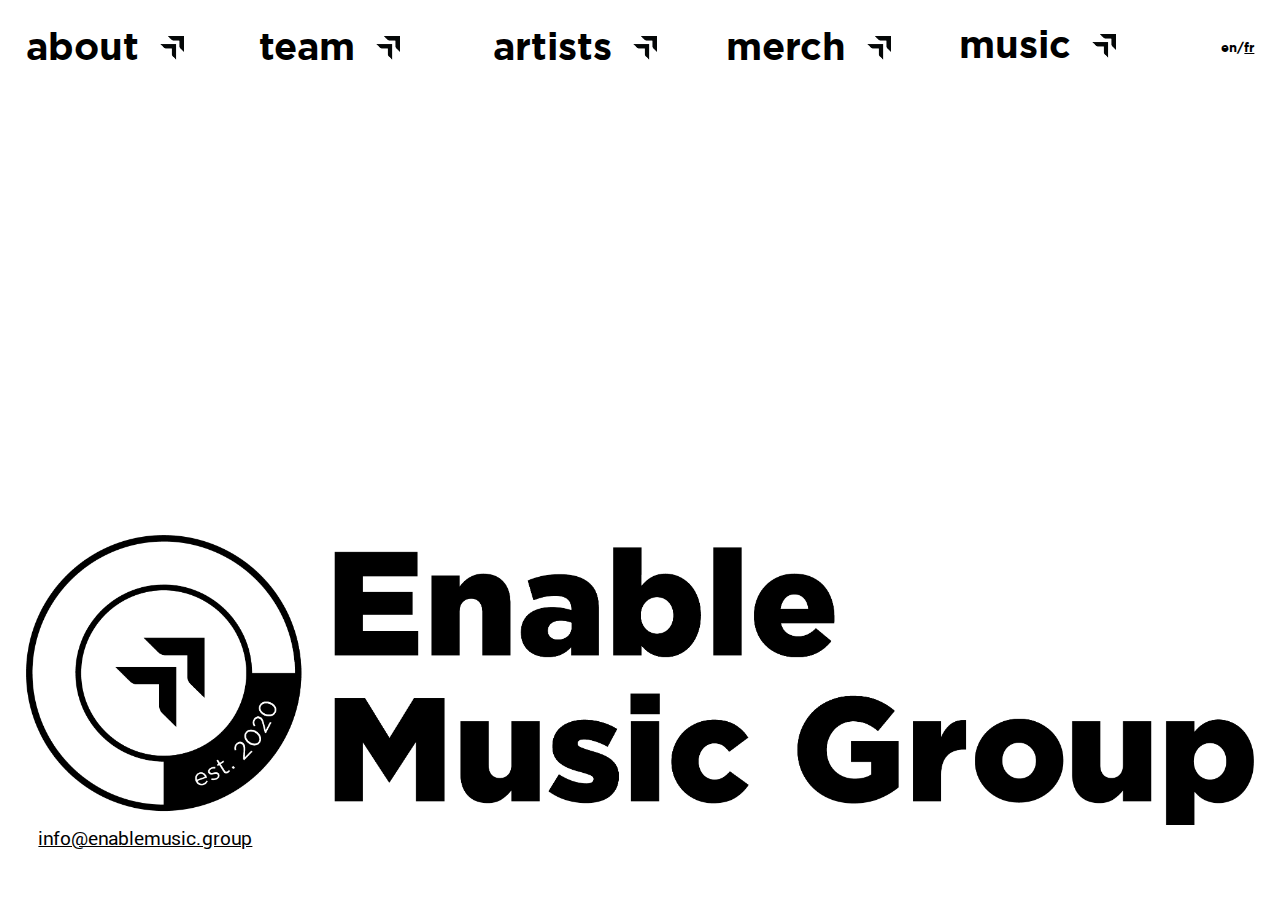
<file: index.html>
<html lang="en-us">
  <head>
    <meta charset="utf-8">
    <meta http-equiv="X-UA-Compatible" content="IE=edge">

    <title>Enable Music Group</title>

    <meta name="viewport" content="width=device-width, initial-scale=1, user-scalable=0, maximum-scale=1.0">
    <meta name="description" content="#weareenablers">
    <meta property="og:title" content="Enable Music Group">
    <meta property="og:description" content="#weareenablers">
    <meta property="og:image" content="images/EMG - Logo (Black)@10x.png">
    <meta property="og:url" content="https://www.enablemusic.group/">
    <meta property="og:type" content="website">
    <meta name="twitter:card" content="summary_large_image">
    <meta name="twitter:title" content="Enable Music Group">
    <meta name="twitter:description" content="#weareenablers">
    <meta name="twitter:site" content="site">
    <link rel="stylesheet" href="css/style.css">

	<link rel="apple-touch-icon" sizes="180x180" href="images/favicon/apple-touch-icon.png">
	<link rel="icon" type="image/png" sizes="32x32" href="images/favicon/favicon-32x32.png">
	<link rel="icon" type="image/png" sizes="16x16" href="images/favicon/favicon-16x16.png">

	<link rel="preload" as="font" href="./css/fonts/gotham-bold-webfont.woff2" type="font/woff2" crossorigin="anonymous">
	<link rel="preload" as="font" href="./css/fonts/Roboto-Regular.woff" type="font/woff" crossorigin/>

  	<script src="js/js.js" type="text/javascript"></script>
  </head>

  <body id="body">
    <main>
    	<div class="screen" style="display: none;"></div>
		<header>
			<div class="partners" style="display: none;">
				<a href="#" target="_blank"><img src="images/1x/Nuborn_250.png" alt="Nuborn" width="250"></a>
				<a href="https://www.reverie-online.com/" target="_blank"><img src="images/1x/Reverie_250.png" alt="Reverie" width="250"></a> 
				<!--<a href="https://www.steez.world" target="_blank"><img src="images/1x/steez_250.png" alt="Steez" width="250"></a>-->
				<nav class="header">
					<ul id="menu">
			</div>
			<img src="images/EMG - Logo (Black)@10x.png" alt="Enable Music Group" onclick="logoClick(this);" width="500">

		</header>
		<nav class="header">
			<ul id="menu">
				<li>
					<button class="cta cta-nav btn-about" data-cat="about" onclick="navClick(this);">
					  About
					  <img src="images/1x/EMG_arrow.png" class="rotate-icon" alt="Custom Icon">
					</button>
				</li>
				<li>
					<button class="cta cta-nav btn-team" data-cat="team" onclick="navClick(this);">
					  Team
					  <img src="images/1x/EMG_arrow.png" class="rotate-icon" alt="Custom Icon">
					</button>
				</li>
				<li>
					<button class="cta cta-nav btn-artists" data-cat="artists" onclick="navClick(this);">
						Artists
						<img src="images/1x/EMG_arrow.png" class="rotate-icon" alt="Custom Icon">
					</button>
				</li>
				<li>
					<button class="cta cta-nav btn-merch" data-cat="merch" onclick="navClick(this);">
						Merch
						<img src="images/1x/EMG_arrow.png" class="rotate-icon" alt="Custom Icon">
					</button>
				</li>
				<li>
					<button class="cta cta-nav btn-music" data-cat="music" onclick="navClick(this);">
						Music
						<img src="images/1x/EMG_arrow.png" class="rotate-icon" alt="Custom Icon">
					</button>
				</li>
				<li>
					<span>en</span>/<a href="fr/index.html">fr</a>
				</li>
			</ul>
		</nav>
		<!--About section-->
		<section class="section-container">
			<section id="about" class="section-content about">
				<div>
					<p>
						<span>EMG</span> manages artists. <br />
					</p>
					<p>
						<span>EMG</span> makes merch. <br />
					</p>
					<p>
						<span>EMG</span> showcases music. <br />
					</p>
					<p>
						<span>EMG</span> goes to events. <br />
					</p>
				</div>
		</section>
		<!--Team section-->	
		<section id="team" class="section-content about">
			<div>
				<p>
					<a href="www.linkedin.com/in/kasiasanscartier" target="_blank">
						Kasia
					</a>
				</p>
				<p>
					<a href="https://www.linkedin.com/in/jess-arcand-95105b173/" target="_blank">
						Jess
					</a>
				</p>
				<p>
					<a href="#" target="_blank">
						Joe
					</a>
				</p>
			</div>
		</section>
		<!--Artists section-->
		<section id="artists" class="section-content artists">
			<div>
				<p>
					<a href="artists/black_dog/index.html" target="_blank">
						Black Dog
					</a>
				</p>
				<p>
					<a href="artists/GOOZ/index.html" target="_blank">
						GOOZ
					</a>
				</p>
				<p>
					<a href="artists/jyrymy/index.html" target="_blank">
						JYRYMY
				</a>
				<p>
					<a href="artists/snugs/index.html" target="_blank">
						Snugs
					</a>
				</p>
				<p>
					<a href="artists/shep/index.html" target="_blank">
						Shep
					</a>
				</p>
				<p>
					<a href="artists/villagomez/index.html" target="_blank">
						Villagomez
					</a>
				</p>
			</div>
		</section>
		<!--Merch section-->
		<section id="merch" class="section-content media">
			<div>
				<p>
					<a href="#" target="_blank">
						WODD
					</a>
				</p>
			</div>
		</section>
		<!--Music section-->
		<section id="music" class="section-content about">
			<div>
				<p>
					<a href="https://open.spotify.com/playlist/4B3B4yDJSo7hk2KmA4v0we?si=c7e7cfd5f62b4024" target="_blank"> 
						Spotify
					</a>
				</p>
				<p>
					<a href="https://music.apple.com/ca/playlist/emg-showcases-music/pl.u-oZyl4kYs0q1XPb" target="_blank">
						Apple Music
					</a>
				</p>
				<p>
					<a href="https://soundcloud.com/enablemusicgroup" target="_blank">
						SoundCloud
					</a>
				</p>
			</div>
			</section>
		</section>
	<footer class="footer" style="display: block;">
		<a href="mailto:info@enablemusic.group" class="cta cta-nav btn-contact">info@enablemusic.group</a>
	</footer>
    </main>
  </body>
</html>
</file>
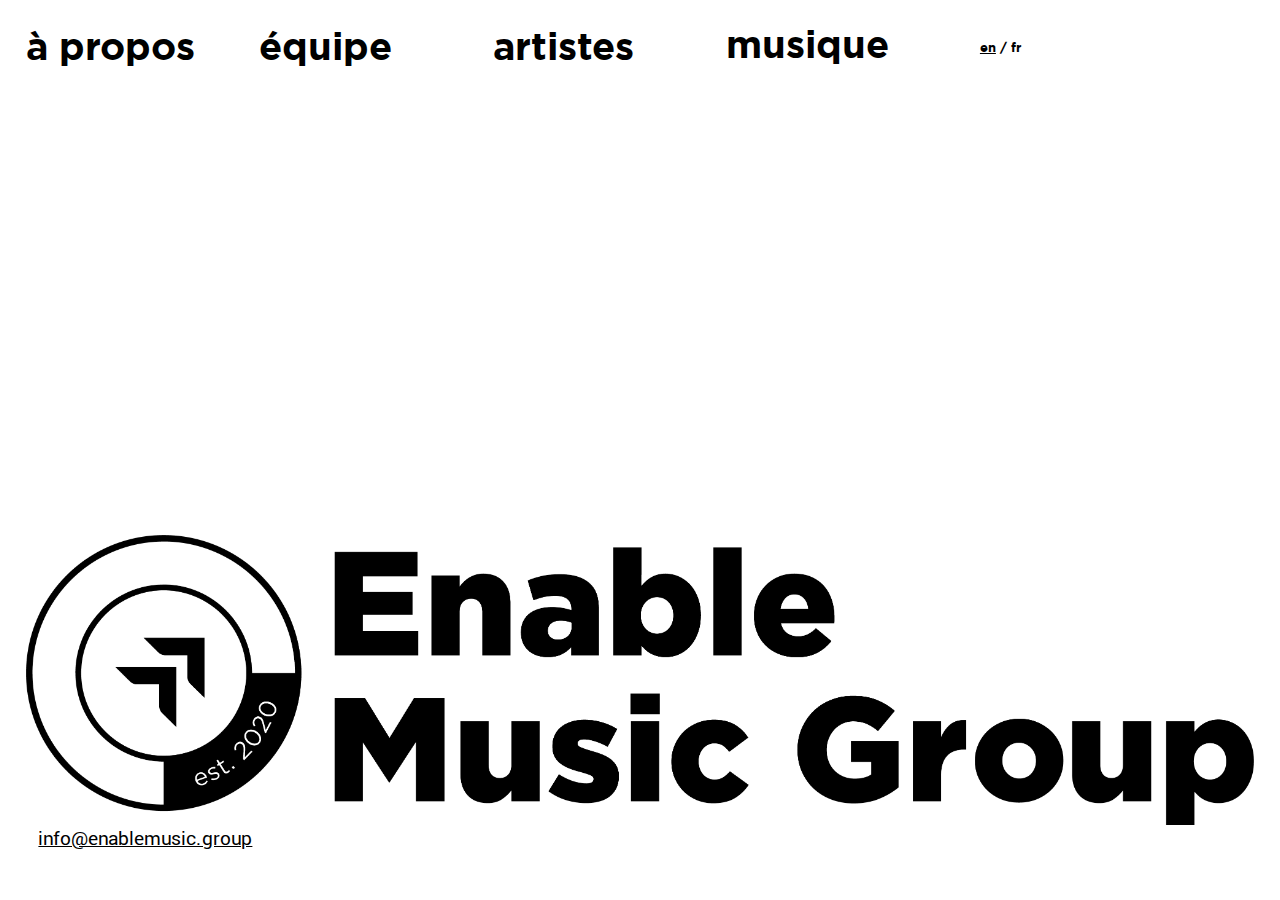
<file: fr/index.html>
<html lang="fr-cad">
	<head>
		<meta charset="utf-8">
		<meta http-equiv="X-UA-Compatible" content="IE=edge">
	
		<title>Enable Music Group</title>
	
		<meta name="viewport" content="width=device-width, initial-scale=1, user-scalable=0, maximum-scale=1.0">
		<meta name="description" content="about, artists, music">
		<meta property="og:title" content="Enable Music Group">
		<meta property="og:description" content="#weareenablers">
		<meta property="og:image" content="images/emg_og_img.png">
		<meta property="og:url" content="https://www.enablemusic.group/">
		<meta property="og:type" content="website">
		<meta name="twitter:card" content="summary_large_image">
		<meta name="twitter:title" content="Enable Music Group">
		<meta name="twitter:description" content="#weareenablers">
		<meta name="twitter:site" content="site">
		<link rel="stylesheet" href="css/style.css">
	
		<link rel="apple-touch-icon" sizes="180x180" href="images/favicon/apple-touch-icon.png">
		<link rel="icon" type="image/png" sizes="32x32" href="images/favicon/favicon-32x32.png">
		<link rel="icon" type="image/png" sizes="16x16" href="images/favicon/favicon-16x16.png">
	
		<link rel="preload" as="font" href="./css/fonts/gotham-bold-webfont.woff2" type="font/woff2" crossorigin="anonymous">
		<link rel="preload" as="font" href="./css/fonts/Roboto-Regular.woff" type="font/woff" crossorigin/>
		
		  <script src="js/js.js" type="text/javascript"></script>
	  </head>
	
	  <body id="body">
		<main>
			<div class="screen" style="display: none;"></div>
			<header>
				<div class="partners" style="display: none;">
					<!--<a href="https://takeaimmedia.com" target="_blank"><img src="images/1x/Take_Aim_250.png" alt="Take Aim Media" width="250"></a>-->
					<a href="https://www.reverie-online.com/" target="_blank"><img src="images/1x/Reverie_250.png" alt="Reverie" width="250"></a> 
					<!--<a href="https://steez" target="_blank"><img src="images/1x/steez_250.png" alt="Steez" width="250"></a>-->
					<nav class="header">
						<ul id="menu">
				</div>
				<img src="images/EMG - Logo (Black)@10x.png" alt="Enable Music Group" onclick="logoClick(this);" width="500">
	
			</header>
			<nav class="header">
				<ul id="menu">
					<li>
						<button class="cta cta-nav btn-about" data-cat="about" onclick="navClick(this);">À propos</button>
					</li>
					<li>
						<button class="cta cta-nav btn-team" data-cat="team" onclick="navClick(this);">Équipe</button>
					</li>
					<li>
						<button class="cta cta-nav btn-artists" data-cat="artists" onclick="navClick(this);">Artistes</button>
					</li>
					<li>
						<button class="cta cta-nav btn-music" data-cat="music" onclick="navClick(this);">Musique</button>
					</li>
					<li>
						<a href="../index.html">en</a> / <span>fr</span>
					</li>
				</ul>
			</nav>
			<section class="section-container">
				<section id="about" class="section-content about">
					<div>
						<p>
							<span>EMG</span> gère des artistes. <br />
						</p>
						<p>
							<span>EMG</span> partage des opinions. <br />
						</p>
						<p>
							<span>EMG</span> met la musique de l'avant. <br />
						</p>
						<p>
							<span>EMG</span> va à des événements. <br />
						</p>
					</div>
			</section>
				
			<section id="team" class="section-content about">
				<div>
					<p>
						<a href="www.linkedin.com/in/kasiasanscartier" target="_blank">
							Kasia
						</a>
					</p>
					<p>
						<a href="https://www.linkedin.com/in/jess-arcand-95105b173/" target="_blank">
							Jess
						</a>
					</p>
					<p>
						<a href="https://www.linkedin.com/in/denzel-morrow-a053801a0/" target="_blank">
							Denzel
						</a>
					</p>
				</div>
			</section>
			<section id="artists" class="section-content artists">
				<div>
					<p>
						<a href="artists/black_dog/index.html" target="_blank">
							Black Dog
						</a>
					</p>
					<!--<p>
						<a href="artists/jyrymy/index.html" target="_blank">
							JYRYMY
					</a>
					</p>
					<p>
						<a href="" target="_blank">
							Shep
						</a>
					</p>-->
					<p>
						<a href="artists/snugs/index.html" target="_blank">
							Snugs
						</a>
					</p>
					<p>
						<a href="artists/villagomez/index.html" target="_blank">
							Villagomez
						</a>
					</p>
				</div>
			</section>
			<section id="music" class="section-content about">
				<div>
					<p>
						<a href="https://open.spotify.com/artist/4rAYqc4yDNxG7fn8nkNFYe?si=P9mOUoU4R5mp7BQkC3r2gQ" target="_blank"> 
							Spotify
						</a>
					</p>
					<p>
						<a href="https://music.apple.com/ca/artist/jyrymy/1439114194" target="_blank">
							Apple Music
						</a>
					</p>
					<p>
						<a href="" target="_blank">
							Bandcamp
						</a>
					</p>
				</div>
				</section>
			</section>
		<footer class="footer" style="display: block;">
			<a href="mailto:info@enablemusic.group" class="cta cta-nav btn-contact">info@enablemusic.group</a>
		</footer>
		</main>
	  </body>
	</html>
</file>
<file: css/style.css>
@font-face {
	font-family: 'Gotham';
	  src: url('fonts/gotham-bold-webfont.woff2') format('woff2');
  }
  
  @font-face {
	font-family: 'Roboto';
	src: url('fonts/Roboto-Regular.woff') format('woff');
  }
  
  .roboto-regular {
	font-family: "Roboto", sans-serif;
	font-weight: 400;
	font-style: normal;
	}
  
	html,
	body{
	font-family: 'Roboto';
	margin: 0;
	padding: 0;
	}
	
	body{
	box-sizing: border-box;
	padding: 2%;
	}
	
	body::after{
	content:url("https://www.enablemusic.group/images/EMG - Logo (Black)@10x.png");
	height:0; 
	overflow:hidden;
	position:absolute; 
	width:0; 
	z-index:-1;
	}
	
	a, a:visited{
	color: black;
	}
	
	a:hover{
	color: #444444;
	}
	
	a:focus, a:active{
	color: black;
	}
	
	button,
	input,
	optgroup,
	select,
	textarea{
	font-family: inherit;
	font-size: 100%;
	line-height: 1;
	margin: 0;
	}
	
	button{
	background: none;
	border: none;
	}
	
	button:focus{
	text-decoration-color: #696969;
	}
	
	header{
	position: absolute;
	bottom: 50;
	width: 96%;
	z-index: 11;
	}
	
	header img{
	width: 100%;
	}
	
	header img:hover{
	cursor: zoom-in;
	}
	
	header .partners{
	display: none;
	margin: 30px 0;
	text-align: center;
	}
	
	header .partners a{
	display: inline-block;
	}
	
	header .partners img{
	padding: 10px;
	width: 100%;
	}
	
	header .partners img:hover{
	cursor: pointer;
	}
	section.section-content.media div p{
	align-items: center;
	display: flex;
	}
	
	section.section-content.media div p{
	margin: 0;
	}
	
	nav{
	display: flex;
	width: 100%;
	display: block;
	unicode-bidi: isolate;
	}
	
	nav ul{
	font-family: 'Gotham';
	align-items: center;
	display: block;
	padding: 0;
	position: relative;
	width: 100%;
	color: black;
	}
	
	nav ul li{
	list-style: none;
	margin: 0;
	padding: 0;
	width: 50%;
	}
	
	nav ul li:last-child{
	font-size: 10px;
	text-align: right;
	width: inherit;
	position: absolute;
	vertical-align: top;
	right: 0;
	top: 0;
	width: initial;
	color: black;
	transition: background-color 0.3s ease, color 0.3s ease;
	}

	.cta-nav img.rotate-icon {
	width: 24px; /* Adjust based on the icon size */
	margin-left: 10px;
	transition: transform 0.3s ease;
	}
	  
	.cta-nav img.rotate-icon.rotated {
	transform: rotate(135deg);
	}

	nav ul li:nth-last-child(2) button{
	padding-bottom: 5px;
	}
	
	nav ul li button{
	font-size: 5vw;
	padding: 0;
	text-transform: lowercase;
	color: black;
	}
	  
	nav ul li button:hover{
	cursor: pointer;
	text-decoration: underline;
	}
	
	nav ul li button:focus{
	outline: 0;
	}
	
	nav ul li button.-selected{
	text-decoration: underline;
	}

	section.section-container{
	display: flex;
	position: relative;
	}
	
	section.section-content{
	font-family: 'Roboto';
	font-size: 18px;
	left: 0;
	margin-top: 0px;
	position: absolute;
	top: 0;
	visibility: hidden;
	width: 100%;
	white-space: nowrap;
	}
	
	section.section-content.about div p{
	font-weight: normal;
	margin: 0;
	}
	
	section.section-content.about p span{
	font-family: 'Gotham';
	font-weight: bold;
	margin: 0;
	}
	
	section.section-content.artists div p{
	align-items: center;
	display: flex;
	}
	
	section.section-content.artists div p{
	margin: 0;
	}
	section.section-content.media div p{
	align-items: center;
	display: flex;
	}
	
	section.section-content.media div p{
	margin: 0;
	}
	
	section.section-content div p span{
	display: inline-block;
	margin-right: 10px;
	}
	
	section.section-content div p span img{
	width: 100px;
	}
	
	section.section-content div p a{
	display: inline-block;
	}
	
	section.section-content img{
	width: 125px;
	
	}
	
	.team{
	width: 100%;
	margin: 0;
	}
	
	.music{
	width: 100%;
	margin: 0;
	}

	.merch{
		width: 100%;
		margin: 0;
		}
	
	.screen{
	background: #ffffff;
	display: none;
	height: 100%;
	left: 0;
	position: absolute;
	top: 0;
	width: 100%;
	z-index: 9;
	}
	
	footer {
	bottom: 25; 
	font-size: 3vw;
	left: 3%;
	position: absolute;
	z-index: 12;
	}
	
	@media only screen and (min-width: 1025px) {
	nav ul{
	display: flex;
	}
	
	nav ul li{
	width: 19%;
	}
	
	nav ul li:last-child{
	font-size: 1vw;
	position: relative;
	text-align: right;
	width: 5%;
	}
	
	nav ul li button{
	font-size: 3vw;
	line-height: 1;
	}
	
	header{
	bottom: 75;
	}
	
	header .partners img{
	width: initial;
	}
	
	section.section-content {
	margin-top: 50px;
	position: relative;
	width: 19%;
	}
	
	footer{
	bottom: 50;
	font-size: 1.5vw;
	}
	}
</file>
<file: fr/css/style.css>
@font-face {
	font-family: 'Gotham';
	  src: url('fonts/gotham-bold-webfont.woff2') format('woff2');
  }
  
  @font-face {
	font-family: 'Roboto';
	src: url('fonts/Roboto-Regular.woff') format('woff');
  }
  
  .roboto-regular {
	font-family: "Roboto", sans-serif;
	font-weight: 400;
	font-style: normal;
	}
  
	html,
	body{
	font-family: 'Roboto';
	margin: 0;
	padding: 0;
	}
	
	body{
	box-sizing: border-box;
	padding: 2%;
	}
	
	body::after{
	content:url("https://www.enablemusic.group/images/EMG - Logo (Black)@10x.png");
	height:0; 
	overflow:hidden;
	position:absolute; 
	width:0; 
	z-index:-1;
	}
	
	a, a:visited{
	color: black;
	}
	
	a:hover{
	color: #444444;
	}
	
	a:focus, a:active{
	color: black;
	}
	
	button,
	input,
	optgroup,
	select,
	textarea{
	font-family: inherit;
	font-size: 100%;
	line-height: 1;
	margin: 0;
	}
	
	button{
	background: none;
	border: none;
	}
	
	button:focus{
	text-decoration-color: #696969;
	}
	
	header{
	position: absolute;
	bottom: 50;
	width: 96%;
	z-index: 11;
	}
	
	header img{
	width: 100%;
	}
	
	header img:hover{
	cursor: zoom-in;
	}
	
	header .partners{
	display: none;
	margin: 30px 0;
	text-align: center;
	}
	
	header .partners a{
	display: inline-block;
	}
	
	header .partners img{
	padding: 10px;
	width: 100%;
	}
	
	header .partners img:hover{
	cursor: pointer;
	}
	section.section-content.media div p{
	align-items: center;
	display: flex;
	}
	
	section.section-content.media div p{
	margin: 0;
	}
	
	nav{
	display: flex;
	width: 100%;
	display: block;
	unicode-bidi: isolate;
	}
	
	nav ul{
	font-family: 'Gotham';
	align-items: center;
	display: block;
	padding: 0;
	position: relative;
	width: 100%;
	color: black;
	}
	
	nav ul li{
	list-style: none;
	margin: 0;
	padding: 0;
	width: 50%;
	}
	
	nav ul li:last-child{
	font-size: 10px;
	text-align: right;
	width: inherit;
	position: absolute;
	right: 0;
	top: 0;
	width: initial;
	color: black;
	}
	
	nav ul li:nth-last-child(2) button{
	padding-bottom: 5px;
	}
	
	nav ul li button{
	font-size: 5vw;
	padding: 0;
	text-transform: lowercase;
	color: black;
	}
	
	nav ul li button:hover{
	cursor: pointer;
	text-decoration: underline;
	}
	
	nav ul li button:focus{
	outline: 0;
	}
	
	nav ul li button.-selected{
	text-decoration: underline;
	}
	
	section.section-container{
	display: flex;
	position: relative;
	}
	
	section.section-content{
	font-family: 'Roboto';
	font-size: 18px;
	left: 0;
	margin-top: 20px;
	position: absolute;
	top: 0;
	visibility: hidden;
	width: 100%;
	white-space: nowrap;
	}
	
	section.section-content.about div p{
	font-weight: normal;
	margin: 0;
	}
	
	section.section-content.about p span{
	font-family: 'Gotham';
	font-weight: bold;
	margin: 0;
	}
	
	section.section-content.artists div p{
	align-items: center;
	display: flex;
	}
	
	section.section-content.artists div p{
	margin: 0;
	}
	section.section-content.media div p{
	align-items: center;
	display: flex;
	}
	
	section.section-content.media div p{
	margin: 0;
	}
	
	section.section-content div p span{
	display: inline-block;
	margin-right: 10px;
	}
	
	section.section-content div p span img{
	width: 100px;
	}
	
	section.section-content div p a{
	display: inline-block;
	}
	
	section.section-content img{
	width: 125px;
	
	}
	
	.team{
	width: 100%;
	margin: 0;
	}
	
	.music{
	width: 100%;
	margin: 0;
	}
	
	.screen{
	background: #ffffff;
	display: none;
	height: 100%;
	left: 0;
	position: absolute;
	top: 0;
	width: 100%;
	z-index: 9;
	}
	
	footer {
	bottom: 25; 
	font-size: 3vw;
	left: 3%;
	position: absolute;
	z-index: 12;
	}
	
	@media only screen and (min-width: 1025px) {
	nav ul{
	display: flex;
	}
	
	nav ul li{
	width: 19%;
	}
	
	nav ul li:last-child{
	font-size: 1vw;
	position: relative;
	text-align: right;
	width: 5%;
	}
	
	nav ul li button{
	font-size: 3vw;
	line-height: 1;
	}
	
	header{
	bottom: 75;
	}
	
	header .partners img{
	width: initial;
	}
	
	section.section-content {
	margin-top: 50px;
	position: relative;
	width: 19%;
	}
	
	footer{
	bottom: 50;
	font-size: 1.5vw;
	}
	}
</file>
